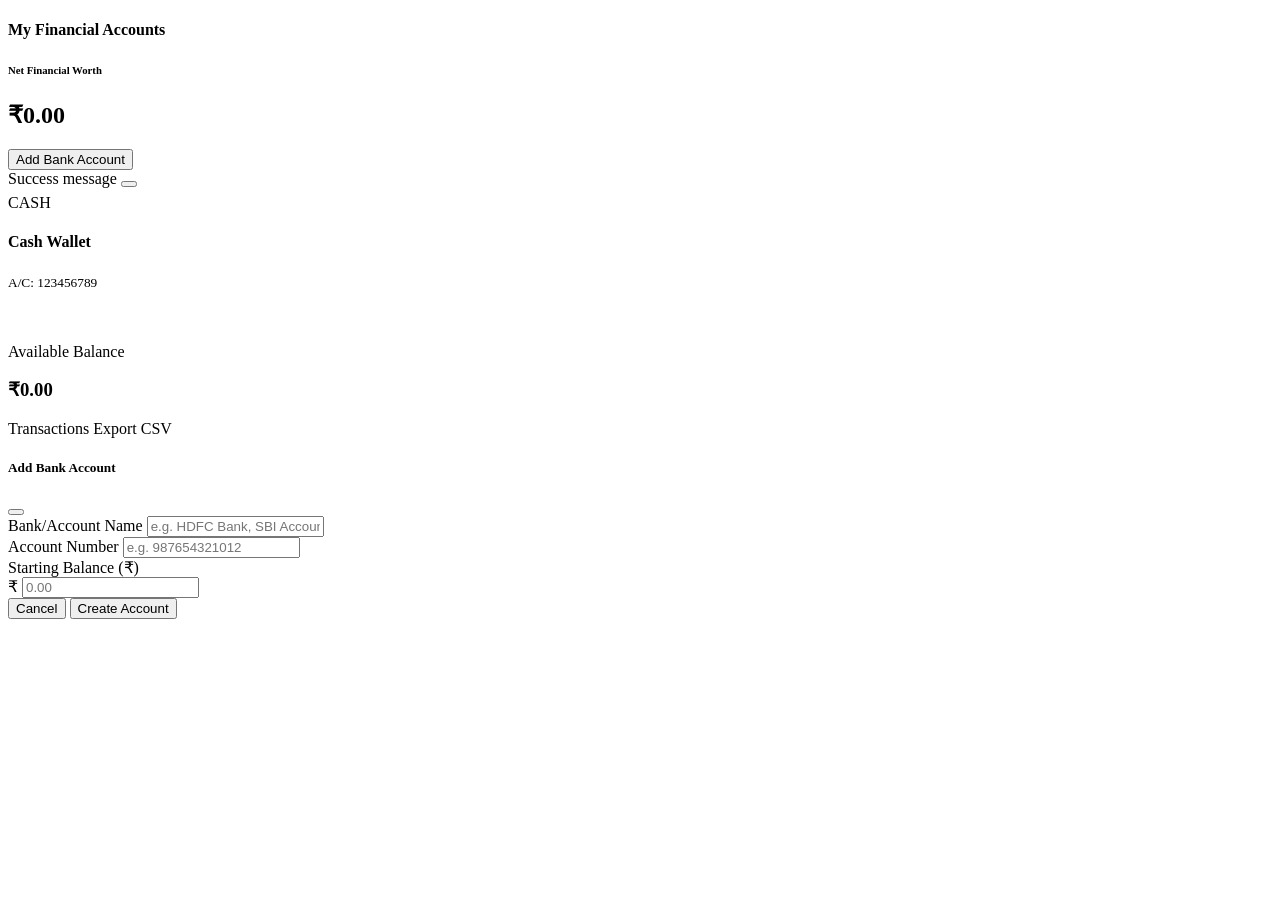
<file: src/main/resources/templates/accounts/index.html>
<!DOCTYPE html>
<html lang="en" xmlns:th="http://www.thymeleaf.org"
      xmlns:layout="http://www.ultraq.net.nz/thymeleaf/layout"
      layout:decorate="~{layouts/base}">
<head>
    <title>Manage Accounts - FinTrack</title>
</head>
<body>

    <h4 layout:fragment="page-header" class="mb-0 fw-bold text-dark">My Financial Accounts</h4>

    <div layout:fragment="content" class="fade-in">
        
        <!-- Top Metrics & Action Row -->
        <div class="row align-items-center mb-4">
            <div class="col-md-6 mb-3 mb-md-0">
                <div class="card border-0 shadow-sm bg-primary text-white p-3 rounded-4">
                    <div class="card-body py-2">
                        <h6 class="text-white text-opacity-75 text-uppercase fs-8 tracking-wider mb-2">Net Financial Worth</h6>
                        <h2 class="fw-bolder mb-0 fs-1" th:text="'₹' + ${#numbers.formatDecimal(totalBalance, 1, 'COMMA', 2, 'POINT')}">₹0.00</h2>
                    </div>
                </div>
            </div>
            <div class="col-md-6 text-md-end">
                <button type="button" class="btn btn-primary btn-lg rounded-pill px-4 shadow-sm" data-bs-toggle="modal" data-bs-target="#addAccountModal">
                    <i class="fa-solid fa-plus me-2"></i> Add Bank Account
                </button>
            </div>
        </div>

        <!-- Alert messages -->
        <div th:if="${success}" class="alert alert-success alert-dismissible fade show rounded-3 shadow-sm mb-4" role="alert">
            <i class="fa-solid fa-circle-check me-2"></i> <span th:text="${success}">Success message</span>
            <button type="button" class="btn-close" data-bs-dismiss="alert" aria-label="Close"></button>
        </div>

        <!-- Accounts Grid -->
        <div class="row">
            <div th:each="account : ${accounts}" class="col-xl-4 col-md-6 mb-4">
                <div class="card h-100 border-0 shadow-sm rounded-4 overflow-hidden position-relative hover-scale">
                    <!-- Top subtle indicator band -->
                    <div class="position-absolute top-0 start-0 w-100" style="height: 6px;"
                         th:styleappend="${account.accountType.name() == 'CASH' ? 'background: linear-gradient(90deg, #f59e0b, #d97706);' : 'background: linear-gradient(90deg, #4f46e5, #06b6d4);'}"></div>
                    
                    <div class="card-body p-4 pt-5">
                        <div class="d-flex justify-content-between align-items-start mb-3">
                            <div>
                                <span class="badge rounded-pill px-3 py-1.5 fs-8 mb-2 fw-semibold"
                                      th:classappend="${account.accountType.name() == 'CASH' ? 'bg-warning bg-opacity-10 text-warning' : 'bg-indigo bg-opacity-10 text-indigo'}"
                                      th:text="${account.accountType}">CASH</span>
                                <h4 class="fw-bold text-dark mb-1" th:text="${account.name}">Cash Wallet</h4>
                                <small th:if="${account.accountNumber != null && !account.accountNumber.isEmpty()}" 
                                       class="text-muted font-monospace fs-7" 
                                       th:text="'A/C: ' + ${account.accountNumber}">A/C: 123456789</small>
                            </div>
                            <div class="rounded-circle p-3 d-flex align-items-center justify-content-center"
                                 th:classappend="${account.accountType.name() == 'CASH' ? 'bg-warning bg-opacity-10 text-warning' : 'bg-primary bg-opacity-10 text-primary'}"
                                 style="width: 52px; height: 52px;">
                                <i th:classappend="${account.accountType.name() == 'CASH' ? 'fa-solid fa-wallet fs-5' : 'fa-solid fa-building-columns fs-5'}"></i>
                            </div>
                        </div>
                        
                        <div class="mt-4 pt-2 border-top border-light">
                            <span class="text-muted fs-8 text-uppercase fw-semibold d-block mb-1">Available Balance</span>
                            <h3 class="fw-extrabold text-dark mb-0 fs-2" 
                                th:classappend="${account.balance.doubleValue() < 0 ? 'text-danger' : ''}"
                                th:text="'₹' + ${#numbers.formatDecimal(account.balance, 1, 'COMMA', 2, 'POINT')}">₹0.00</h3>
                        </div>
                    </div>
                    
                    <div class="card-footer bg-light border-0 py-3 px-4 d-flex justify-content-between align-items-center">
                        <a th:href="@{/transactions(accountId=${account.id})}" class="btn btn-link p-0 text-decoration-none text-primary fs-7 fw-bold">
                            <i class="fa-solid fa-receipt me-1"></i> Transactions
                        </a>
                        <a th:href="@{/transactions/export(accountId=${account.id})}" class="btn btn-link p-0 text-decoration-none text-secondary fs-7 fw-semibold">
                            <i class="fa-solid fa-download me-1"></i> Export CSV
                        </a>
                    </div>
                </div>
            </div>
        </div>
    </div>

    <!-- Modals Fragment -->
    <div layout:fragment="modals">
        <!-- Add Account Modal -->
        <div class="modal fade" id="addAccountModal" tabindex="-1" aria-labelledby="addAccountModalLabel" aria-hidden="true">
            <div class="modal-dialog modal-dialog-centered">
                <div class="modal-content border-0 rounded-4 shadow-lg">
                    <div class="modal-header border-0 bg-primary text-white p-4 rounded-top-4">
                        <h5 class="modal-title fw-bold" id="addAccountModalLabel"><i class="fa-solid fa-building-columns me-2"></i> Add Bank Account</h5>
                        <button type="button" class="btn-close btn-close-white" data-bs-dismiss="modal" aria-label="Close"></button>
                    </div>
                    <form th:action="@{/accounts}" th:object="${newAccount}" method="post">
                        <div class="modal-body p-4">
                            <div class="mb-3">
                                <label for="name" class="form-label fw-semibold text-dark fs-7">Bank/Account Name</label>
                                <input type="text" class="form-control" id="name" th:field="*{name}" placeholder="e.g. HDFC Bank, SBI Account" required>
                            </div>
                            <div class="mb-3">
                                <label for="accountNumber" class="form-label fw-semibold text-dark fs-7">Account Number</label>
                                <input type="text" class="form-control" id="accountNumber" th:field="*{accountNumber}" placeholder="e.g. 987654321012">
                            </div>
                            <div class="mb-3">
                                <label for="balance" class="form-label fw-semibold text-dark fs-7">Starting Balance (₹)</label>
                                <div class="input-group">
                                    <span class="input-group-text">₹</span>
                                    <input type="number" step="0.01" class="form-control" id="balance" th:field="*{balance}" placeholder="0.00" required>
                                </div>
                            </div>
                        </div>
                        <div class="modal-footer border-0 p-4 pt-0">
                            <button type="button" class="btn btn-light rounded-pill px-4" data-bs-toggle="modal">Cancel</button>
                            <button type="submit" class="btn btn-primary rounded-pill px-4 shadow-sm"><i class="fa-solid fa-floppy-disk me-2"></i> Create Account</button>
                        </div>
                    </form>
                </div>
            </div>
        </div>
    </div>

</body>
</html>
</file>
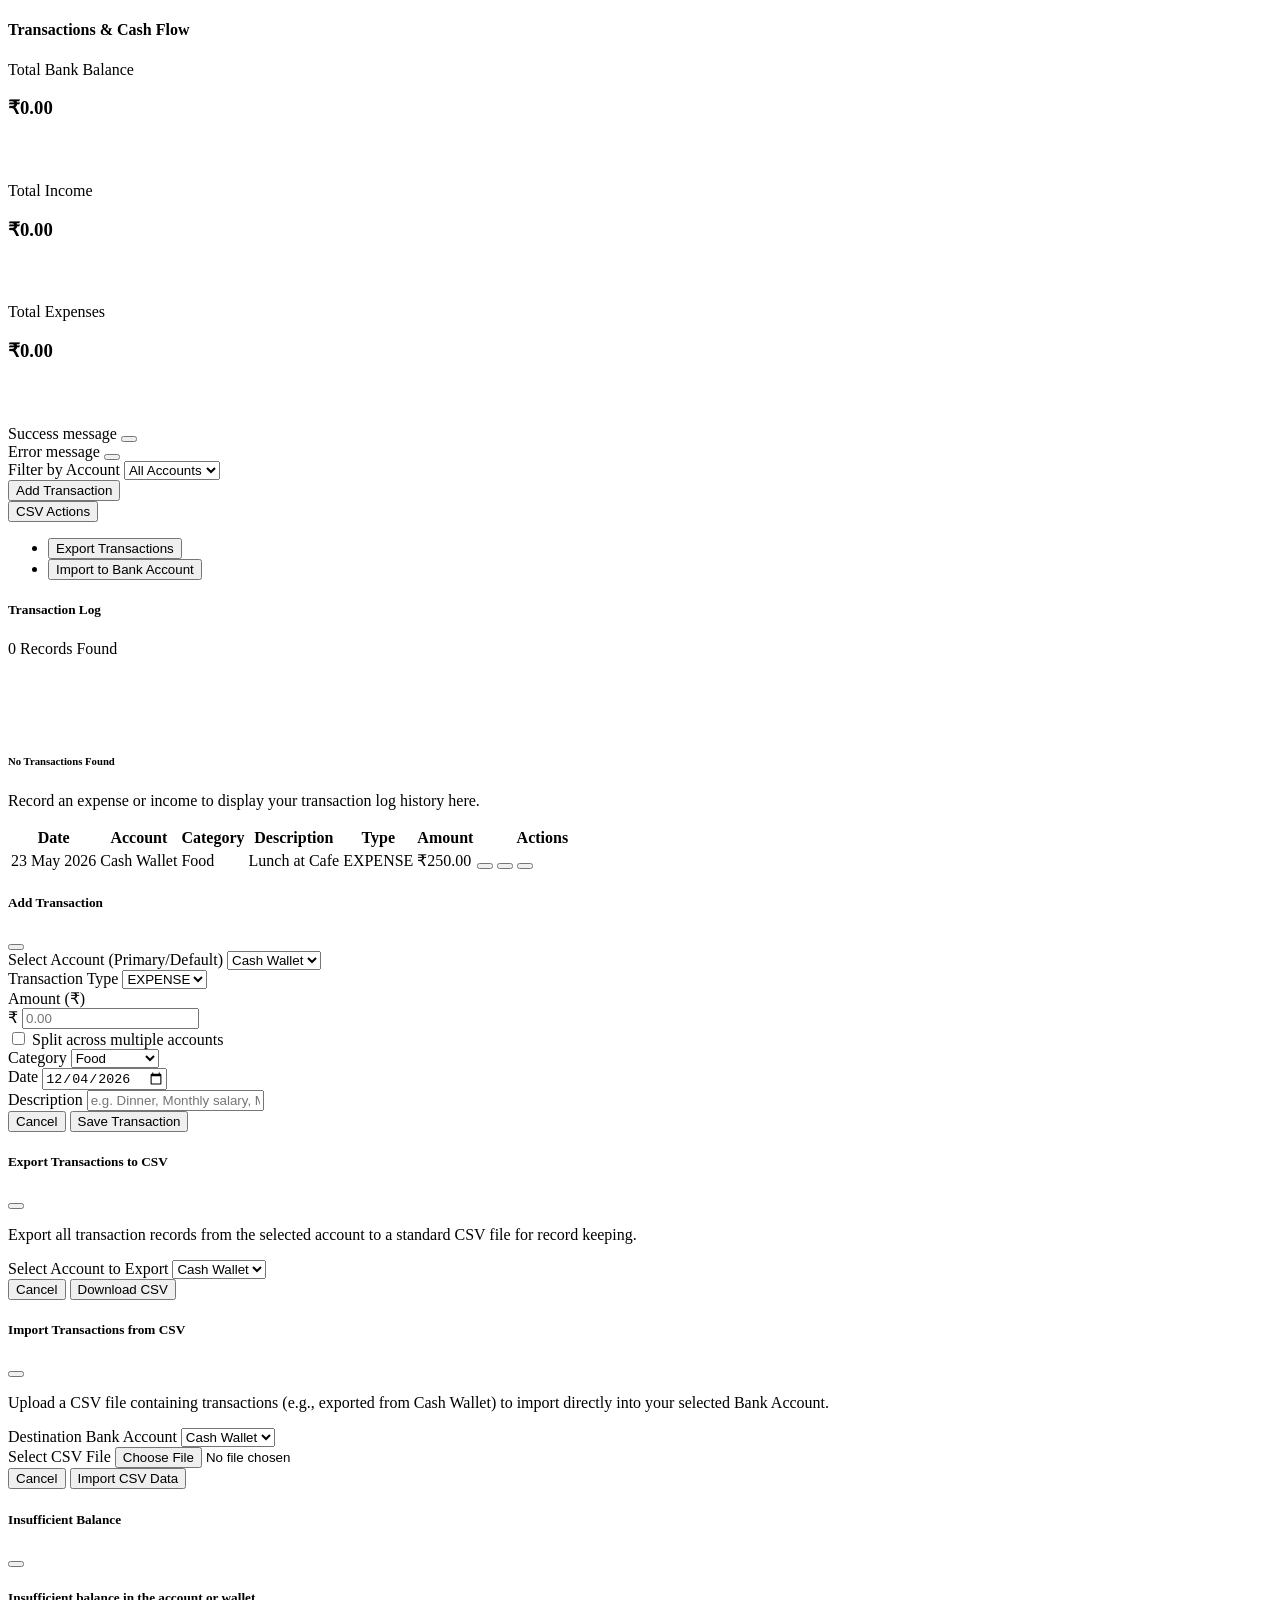
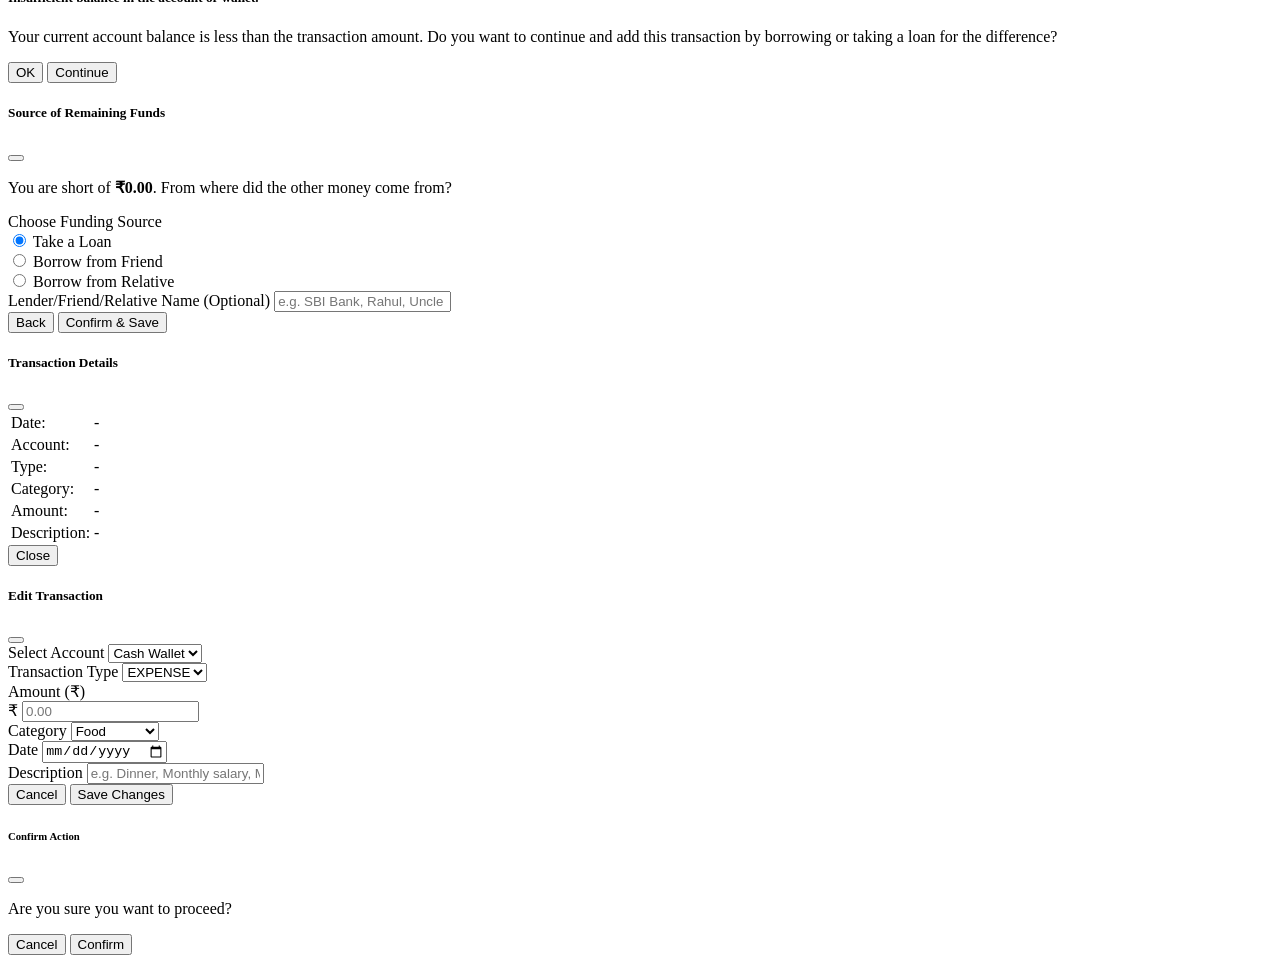
<file: src/main/resources/templates/expenses/index.html>
<!DOCTYPE html>
<html lang="en" xmlns:th="http://www.thymeleaf.org"
      xmlns:layout="http://www.ultraq.net.nz/thymeleaf/layout"
      layout:decorate="~{layouts/base}">
<head>
    <title>Transaction History - FinTrack</title>
</head>
<body>

    <h4 layout:fragment="page-header" class="mb-0 fw-bold text-dark">Transactions & Cash Flow</h4>

    <div layout:fragment="content" class="fade-in">
        
        <!-- Summary Cards Row -->
        <div class="row mb-4">
            <div class="col-md-4 mb-3 mb-md-0">
                <div class="card border-0 shadow-sm p-3 rounded-4 bg-white">
                    <div class="card-body py-1 d-flex justify-content-between align-items-center">
                        <div>
                            <span class="text-muted fs-8 text-uppercase fw-semibold mb-1 d-block">Total Bank Balance</span>
                            <h3 class="fw-bold mb-0 text-dark fs-3" th:text="'₹' + ${#numbers.formatDecimal(totalBalance, 1, 'COMMA', 2, 'POINT')}">₹0.00</h3>
                        </div>
                        <div class="bg-primary bg-opacity-10 text-primary rounded-circle p-2 d-flex align-items-center justify-content-center" style="width: 44px; height: 44px;">
                            <i class="fa-solid fa-wallet"></i>
                        </div>
                    </div>
                </div>
            </div>
            <div class="col-md-4 mb-3 mb-md-0">
                <div class="card border-0 shadow-sm p-3 rounded-4 bg-white">
                    <div class="card-body py-1 d-flex justify-content-between align-items-center">
                        <div>
                            <span class="text-muted fs-8 text-uppercase fw-semibold mb-1 d-block">Total Income</span>
                            <h3 class="fw-bold mb-0 text-success fs-3" th:text="'₹' + ${#numbers.formatDecimal(totalIncome, 1, 'COMMA', 2, 'POINT')}">₹0.00</h3>
                        </div>
                        <div class="bg-success bg-opacity-10 text-success rounded-circle p-2 d-flex align-items-center justify-content-center" style="width: 44px; height: 44px;">
                            <i class="fa-solid fa-arrow-trend-up"></i>
                        </div>
                    </div>
                </div>
            </div>
            <div class="col-md-4">
                <div class="card border-0 shadow-sm p-3 rounded-4 bg-white">
                    <div class="card-body py-1 d-flex justify-content-between align-items-center">
                        <div>
                            <span class="text-muted fs-8 text-uppercase fw-semibold mb-1 d-block">Total Expenses</span>
                            <h3 class="fw-bold mb-0 text-danger fs-3" th:text="'₹' + ${#numbers.formatDecimal(totalExpenses, 1, 'COMMA', 2, 'POINT')}">₹0.00</h3>
                        </div>
                        <div class="bg-danger bg-opacity-10 text-danger rounded-circle p-2 d-flex align-items-center justify-content-center" style="width: 44px; height: 44px;">
                            <i class="fa-solid fa-arrow-trend-down"></i>
                        </div>
                    </div>
                </div>
            </div>
        </div>

        <!-- Success/Error Messages -->
        <div th:if="${success}" class="alert alert-success alert-dismissible fade show rounded-3 shadow-sm mb-4" role="alert">
            <i class="fa-solid fa-circle-check me-2"></i> <span th:text="${success}">Success message</span>
            <button type="button" class="btn-close" data-bs-dismiss="alert" aria-label="Close"></button>
        </div>
        <div th:if="${error}" class="alert alert-danger alert-dismissible fade show rounded-3 shadow-sm mb-4" role="alert">
            <i class="fa-solid fa-circle-exclamation me-2"></i> <span th:text="${error}">Error message</span>
            <button type="button" class="btn-close" data-bs-dismiss="alert" aria-label="Close"></button>
        </div>
        <!-- Filters & Tools Card -->
        <div class="card border-0 shadow-sm rounded-4 mb-4" style="overflow: visible !important; position: relative; z-index: 5;">
            <div class="card-body p-4">
                <div class="row align-items-center g-3">
                    <!-- Account Filter Form -->
                    <div class="col-lg-4 col-md-6">
                        <form th:action="@{/transactions}" method="get" id="filterForm">
                            <label class="form-label fw-semibold text-dark fs-7 mb-1"><i class="fa-solid fa-filter text-muted me-1"></i> Filter by Account</label>
                            <select class="form-select rounded-3 border-light-subtle" name="accountId" id="accountIdFilter" onchange="this.form.submit()">
                                <option value="">All Accounts</option>
                                <option th:each="acc : ${accounts}" 
                                        th:value="${acc.id}" 
                                        th:text="${acc.name + ' (₹' + #numbers.formatDecimal(acc.balance, 1, 'COMMA', 2, 'POINT') + ')'}"
                                        th:selected="${acc.id == selectedAccountId}">Cash Wallet</option>
                            </select>
                        </form>
                    </div>
                    
                    <!-- Quick actions spacing -->
                    <div class="col-lg-8 col-md-6 text-md-end d-flex flex-wrap gap-2 justify-content-md-end pt-3 pt-md-0">
                        <button type="button" class="btn btn-primary rounded-pill px-4" data-bs-toggle="modal" data-bs-target="#addTransactionModal">
                            <i class="fa-solid fa-plus me-1"></i> Add Transaction
                        </button>
                        
                        <!-- CSV Actions dropdown button -->
                        <div class="dropdown">
                            <button class="btn btn-outline-secondary dropdown-toggle rounded-pill px-4" type="button" id="csvDropdown" data-bs-toggle="dropdown" aria-expanded="false">
                                <i class="fa-solid fa-file-csv me-1"></i> CSV Actions
                            </button>
                            <ul class="dropdown-menu dropdown-menu-end rounded-3 shadow border-0 mt-2 p-2" aria-labelledby="csvDropdown">
                                <li>
                                    <button class="dropdown-item py-2 rounded-2 fw-medium" data-bs-toggle="modal" data-bs-target="#exportModal">
                                        <i class="fa-solid fa-download me-2 text-secondary"></i> Export Transactions
                                    </button>
                                </li>
                                <li>
                                    <button class="dropdown-item py-2 rounded-2 fw-medium" data-bs-toggle="modal" data-bs-target="#importModal">
                                        <i class="fa-solid fa-upload me-2 text-secondary"></i> Import to Bank Account
                                    </button>
                                </li>
                            </ul>
                        </div>
                    </div>
                </div>
            </div>
        </div>

        <!-- Transactions List -->
        <div class="card border-0 shadow-sm rounded-4">
            <div class="card-body p-0">
                <div class="p-4 border-bottom border-light d-flex justify-content-between align-items-center">
                    <h5 class="fw-bold mb-0 text-dark">Transaction Log</h5>
                    <span class="badge bg-light text-muted border py-1.5 px-3 rounded-pill fs-8 fw-semibold" 
                          th:text="${#lists.size(transactions)} + ' Records Found'">0 Records Found</span>
                </div>
                
                <div th:if="${#lists.isEmpty(transactions)}" class="text-center text-muted py-5">
                    <div class="bg-light rounded-circle d-inline-flex align-items-center justify-content-center mb-3 shadow-sm border border-white" style="width: 72px; height: 72px;">
                        <i class="fa-solid fa-receipt fs-3 text-secondary"></i>
                    </div>
                    <h6 class="fw-bold text-dark mb-1">No Transactions Found</h6>
                    <p class="fs-7 text-muted mb-0">Record an expense or income to display your transaction log history here.</p>
                </div>
                
                <div th:unless="${#lists.isEmpty(transactions)}" class="table-responsive">
                    <table class="table table-hover align-middle mb-0">
                        <thead class="bg-light-subtle border-bottom border-light text-uppercase fs-8 fw-semibold tracking-wider text-muted">
                            <tr>
                                <th class="py-3 ps-4">Date</th>
                                <th class="py-3">Account</th>
                                <th class="py-3">Category</th>
                                <th class="py-3">Description</th>
                                <th class="py-3 text-center">Type</th>
                                <th class="py-3 text-end">Amount</th>
                                <th class="py-3 text-center pe-4" style="width: 130px;">Actions</th>
                            </tr>
                        </thead>
                        <tbody>
                            <tr th:each="tx : ${transactions}">
                                <td class="py-3 ps-4 fw-medium text-dark" th:text="${#temporals.format(tx.transactionDate, 'dd MMM yyyy')}">23 May 2026</td>
                                <td class="py-3">
                                    <span class="badge bg-light text-dark border px-2.5 py-1.5 rounded-pill fs-8 fw-medium" th:text="${tx.account.name}">Cash Wallet</span>
                                </td>
                                <td class="py-3 fw-semibold text-dark" th:text="${tx.category}">Food</td>
                                <td class="py-3 text-muted fs-7" th:text="${tx.description}">Lunch at Cafe</td>
                                <td class="py-3 text-center">
                                    <span class="badge px-3 py-1.5 rounded-pill fs-8 fw-bold"
                                          th:classappend="${tx.type.name() == 'INCOME' ? 'bg-success bg-opacity-10 text-success' : 'bg-danger bg-opacity-10 text-danger'}"
                                          th:text="${tx.type}">EXPENSE</span>
                                </td>
                                <td class="py-3 text-end fw-bold fs-6" 
                                    th:classappend="${tx.type.name() == 'INCOME' ? 'text-success' : 'text-danger'}"
                                    th:text="${(tx.type.name() == 'INCOME' ? '+' : '-') + ' ₹' + #numbers.formatDecimal(tx.amount, 1, 'COMMA', 2, 'POINT')}">₹250.00</td>
                                <td class="py-3 text-center pe-4">
                                    <div class="d-flex justify-content-center gap-1">
                                        <button type="button" class="btn btn-sm btn-light p-1 border-0 bg-transparent text-primary btn-view-tx" 
                                                th:attr="data-id=${tx.id},data-amount=${tx.amount},data-type=${tx.type.name()},data-category=${tx.category},data-description=${tx.description},data-date=${tx.transactionDate},data-account-id=${tx.account.id},data-account-name=${tx.account.name}"
                                                title="View Details">
                                            <i class="fa-solid fa-eye fs-7"></i>
                                        </button>
                                        <button type="button" class="btn btn-sm btn-light p-1 border-0 bg-transparent text-secondary btn-edit-tx" 
                                                th:attr="data-id=${tx.id},data-amount=${tx.amount},data-type=${tx.type.name()},data-category=${tx.category},data-description=${tx.description},data-date=${tx.transactionDate},data-account-id=${tx.account.id}"
                                                title="Edit">
                                            <i class="fa-solid fa-pen-to-square fs-7"></i>
                                        </button>
                                        <button type="button" class="btn btn-sm btn-light p-1 border-0 bg-transparent text-danger btn-delete-tx" 
                                                th:attr="data-id=${tx.id},data-amount=${tx.amount},data-description=${tx.description != null && !tx.description.isEmpty() ? tx.description : tx.category}"
                                                title="Delete">
                                            <i class="fa-solid fa-trash fs-7"></i>
                                        </button>
                                    </div>
                                </td>
                            </tr>
                        </tbody>
                    </table>
                </div>
            </div>
        </div>
    </div>

    <!-- Modals Fragment -->
    <div layout:fragment="modals">
        <!-- Add Transaction Modal -->
        <div class="modal fade" id="addTransactionModal" tabindex="-1" aria-labelledby="addTransactionModalLabel" aria-hidden="true">
            <div class="modal-dialog modal-dialog-centered">
                <div class="modal-content border-0 rounded-4 shadow-lg">
                    <div class="modal-header border-0 bg-primary text-white p-4 rounded-top-4">
                        <h5 class="modal-title fw-bold" id="addTransactionModalLabel"><i class="fa-solid fa-plus me-1"></i> Add Transaction</h5>
                        <button type="button" class="btn-close btn-close-white" data-bs-dismiss="modal" aria-label="Close"></button>
                    </div>
                    <form th:action="@{/transactions/add}" th:object="${newTransaction}" method="post" id="addTransactionForm">
                        <!-- Hidden inputs for funding -->
                        <input type="hidden" name="deficitAmount" id="hiddenDeficitAmount">
                        <input type="hidden" name="fundingSource" id="hiddenFundingSource">
                        <input type="hidden" name="fundingSourceDetails" id="hiddenFundingSourceDetails">

                        <div class="modal-body p-4">
                            <!-- Account Selection -->
                            <div class="mb-3" id="primaryAccountGroup">
                                <label for="accountSelect" class="form-label fw-semibold text-dark fs-7">Select Account (Primary/Default)</label>
                                <select class="form-select" id="accountSelect" name="accountId" required>
                                    <option th:each="acc : ${accounts}" 
                                            th:value="${acc.id}" 
                                            th:attr="data-balance=${acc.balance}"
                                            th:text="${acc.name + ' (₹' + #numbers.formatDecimal(acc.balance, 1, 'COMMA', 2, 'POINT') + ')'}">Cash Wallet</option>
                                </select>
                            </div>
                            
                            <!-- Type & Amount -->
                            <div class="row g-3 mb-3">
                                <div class="col-6">
                                    <label for="typeSelect" class="form-label fw-semibold text-dark fs-7">Transaction Type</label>
                                    <select class="form-select" id="typeSelect" th:field="*{type}" required>
                                        <option value="EXPENSE">EXPENSE</option>
                                        <option value="INCOME">INCOME</option>
                                    </select>
                                </div>
                                <div class="col-6">
                                    <label for="amount" class="form-label fw-semibold text-dark fs-7">Amount (₹)</label>
                                    <div class="input-group">
                                        <span class="input-group-text">₹</span>
                                        <input type="number" step="0.01" class="form-control" id="amount" th:field="*{amount}" placeholder="0.00" required min="0.01">
                                    </div>
                                </div>
                            </div>

                            <!-- Split Transaction Section -->
                            <div class="mb-3" id="splitToggleGroup">
                                <div class="form-check form-switch">
                                    <input class="form-check-input" type="checkbox" role="switch" id="splitCheckbox">
                                    <label class="form-check-label fw-semibold text-dark fs-7" for="splitCheckbox">Split across multiple accounts</label>
                                </div>
                            </div>
                            <div id="splitSection" class="mb-3 border rounded-3 p-3 bg-light bg-opacity-50" style="display: none;">
                                <h6 class="fw-bold fs-8 text-uppercase text-muted mb-3">Deduct from Accounts</h6>
                                <!-- Loop through accounts -->
                                <div th:each="acc : ${accounts}" class="row g-2 align-items-center mb-2 split-row">
                                    <div class="col-7">
                                        <span class="fw-semibold text-dark fs-7" th:text="${acc.name}">Account Name</span>
                                        <span class="d-block text-muted fs-8" th:text="'Balance: ₹' + ${#numbers.formatDecimal(acc.balance, 1, 'COMMA', 2, 'POINT')}">Balance: ₹0.00</span>
                                    </div>
                                    <div class="col-5">
                                        <div class="input-group input-group-sm">
                                            <span class="input-group-text">₹</span>
                                            <input type="hidden" name="splitAccountIds" th:value="${acc.id}" class="split-id-input" disabled>
                                            <input type="number" step="0.01" min="0" name="splitAmounts" class="form-control split-amount-input" placeholder="0.00" value="0.00" disabled>
                                            <input type="hidden" class="split-balance" th:value="${acc.balance}">
                                        </div>
                                    </div>
                                </div>
                                <div class="text-end mt-2 fs-8 fw-semibold text-muted">
                                    Sum: <span id="splitSum">₹0.00</span> / <span id="splitTotal">₹0.00</span>
                                </div>
                            </div>
                            
                            <!-- Category & Date -->
                            <div class="row g-3 mb-3">
                                <div class="col-6">
                                    <label for="category" class="form-label fw-semibold text-dark fs-7">Category</label>
                                    <select class="form-select" id="category" th:field="*{category}" required>
                                        <option value="Food">Food</option>
                                        <option value="Travel">Travel</option>
                                        <option value="Salary">Salary</option>
                                        <option value="Rent">Rent</option>
                                        <option value="Shopping">Shopping</option>
                                        <option value="Utilities">Utilities</option>
                                        <option value="Medical">Medical</option>
                                        <option value="Investment">Investment</option>
                                        <option value="Others">Others</option>
                                    </select>
                                </div>
                                <div class="col-6">
                                    <label for="transactionDate" class="form-label fw-semibold text-dark fs-7">Date</label>
                                    <input type="date" class="form-control" id="transactionDate" th:field="*{transactionDate}" required>
                                </div>
                            </div>
                            
                            <!-- Description -->
                            <div class="mb-3">
                                <label for="description" class="form-label fw-semibold text-dark fs-7">Description</label>
                                <input type="text" class="form-control" id="description" th:field="*{description}" placeholder="e.g. Dinner, Monthly salary, Metro recharge">
                            </div>
                        </div>
                        <div class="modal-footer border-0 p-4 pt-0">
                            <button type="button" class="btn btn-light rounded-pill px-4" data-bs-dismiss="modal">Cancel</button>
                            <button type="submit" class="btn btn-primary rounded-pill px-4 shadow-sm"><i class="fa-solid fa-floppy-disk me-2"></i> Save Transaction</button>
                        </div>
                    </form>
                </div>
            </div>
        </div>

        <!-- CSV Export Modal -->
        <div class="modal fade" id="exportModal" tabindex="-1" aria-labelledby="exportModalLabel" aria-hidden="true">
            <div class="modal-dialog modal-dialog-centered">
                <div class="modal-content border-0 rounded-4 shadow-lg">
                    <div class="modal-header border-0 bg-secondary text-white p-4 rounded-top-4">
                        <h5 class="modal-title fw-bold" id="exportModalLabel"><i class="fa-solid fa-download me-2"></i> Export Transactions to CSV</h5>
                        <button type="button" class="btn-close btn-close-white" data-bs-dismiss="modal" aria-label="Close"></button>
                    </div>
                    <form th:action="@{/transactions/export}" method="get" target="_blank">
                        <div class="modal-body p-4">
                            <p class="text-muted fs-7 mb-4">Export all transaction records from the selected account to a standard CSV file for record keeping.</p>
                            <div class="mb-3">
                                <label for="exportAccountSelect" class="form-label fw-semibold text-dark fs-7">Select Account to Export</label>
                                <select class="form-select" id="exportAccountSelect" name="accountId" required>
                                    <option th:each="acc : ${accounts}" 
                                            th:value="${acc.id}" 
                                            th:text="${acc.name + ' (₹' + #numbers.formatDecimal(acc.balance, 1, 'COMMA', 2, 'POINT') + ')'}">Cash Wallet</option>
                                </select>
                            </div>
                        </div>
                        <div class="modal-footer border-0 p-4 pt-0">
                            <button type="button" class="btn btn-light rounded-pill px-4" data-bs-dismiss="modal">Cancel</button>
                            <button type="submit" class="btn btn-secondary rounded-pill px-4 shadow-sm" onclick="bootstrap.Modal.getInstance(document.getElementById('exportModal')).hide();"><i class="fa-solid fa-download me-2"></i> Download CSV</button>
                        </div>
                    </form>
                </div>
            </div>
        </div>

        <!-- CSV Import Modal -->
        <div class="modal fade" id="importModal" tabindex="-1" aria-labelledby="importModalLabel" aria-hidden="true">
            <div class="modal-dialog modal-dialog-centered">
                <div class="modal-content border-0 rounded-4 shadow-lg">
                    <div class="modal-header border-0 bg-primary text-white p-4 rounded-top-4">
                        <h5 class="modal-title fw-bold" id="importModalLabel"><i class="fa-solid fa-upload me-2"></i> Import Transactions from CSV</h5>
                        <button type="button" class="btn-close btn-close-white" data-bs-dismiss="modal" aria-label="Close"></button>
                    </div>
                    <form th:action="@{/transactions/import}" method="post" enctype="multipart/file-stream" th:enctype="'multipart/form-data'">
                        <div class="modal-body p-4">
                            <p class="text-muted fs-7 mb-4">Upload a CSV file containing transactions (e.g., exported from Cash Wallet) to import directly into your selected Bank Account.</p>
                            
                            <!-- Destination Account selection -->
                            <div class="mb-3">
                                <label for="importTargetAccount" class="form-label fw-semibold text-dark fs-7">Destination Bank Account</label>
                                <select class="form-select" id="importTargetAccount" name="targetAccountId" required>
                                    <!-- List bank accounts, user can choose -->
                                    <option th:each="acc : ${accounts}" 
                                            th:value="${acc.id}" 
                                            th:text="${acc.name + ' (₹' + #numbers.formatDecimal(acc.balance, 1, 'COMMA', 2, 'POINT') + ')'}">Cash Wallet</option>
                                </select>
                            </div>
                            
                            <!-- CSV file selection -->
                            <div class="mb-3">
                                <label for="csvFile" class="form-label fw-semibold text-dark fs-7">Select CSV File</label>
                                <input type="file" class="form-control" id="csvFile" name="file" accept=".csv" required>
                            </div>
                        </div>
                        <div class="modal-footer border-0 p-4 pt-0">
                            <button type="button" class="btn btn-light rounded-pill px-4" data-bs-dismiss="modal">Cancel</button>
                            <button type="submit" class="btn btn-primary rounded-pill px-4 shadow-sm"><i class="fa-solid fa-upload me-2"></i> Import CSV Data</button>
                        </div>
                    </form>
                </div>
            </div>
        </div>
        <!-- Insufficient Balance Modal -->
        <div class="modal fade" id="insufficientBalanceModal" tabindex="-1" aria-labelledby="insufficientBalanceModalLabel" aria-hidden="true" data-bs-backdrop="static" data-bs-keyboard="false">
            <div class="modal-dialog modal-dialog-centered">
                <div class="modal-content border-0 rounded-4 shadow-lg">
                    <div class="modal-header border-0 bg-warning text-dark p-4 rounded-top-4">
                        <h5 class="modal-title fw-bold" id="insufficientBalanceModalLabel"><i class="fa-solid fa-triangle-exclamation me-1"></i> Insufficient Balance</h5>
                        <button type="button" class="btn-close" data-bs-dismiss="modal" aria-label="Close"></button>
                    </div>
                    <div class="modal-body p-4 text-center">
                        <div class="mb-3 text-warning">
                            <i class="fa-solid fa-circle-exclamation fa-3x"></i>
                        </div>
                        <h5 class="fw-bold mb-2">Insufficient balance in the account or wallet.</h5>
                        <p class="text-muted fs-7">Your current account balance is less than the transaction amount. Do you want to continue and add this transaction by borrowing or taking a loan for the difference?</p>
                    </div>
                    <div class="modal-footer border-0 p-4 pt-0 justify-content-center gap-2">
                        <button type="button" class="btn btn-light rounded-pill px-4" data-bs-dismiss="modal">OK</button>
                        <button type="button" class="btn btn-warning rounded-pill px-4 text-dark fw-semibold" id="btnContinueFunding">Continue</button>
                    </div>
                </div>
            </div>
        </div>

        <!-- Funding Source Modal -->
        <div class="modal fade" id="fundingSourceModal" tabindex="-1" aria-labelledby="fundingSourceModalLabel" aria-hidden="true" data-bs-backdrop="static" data-bs-keyboard="false">
            <div class="modal-dialog modal-dialog-centered">
                <div class="modal-content border-0 rounded-4 shadow-lg">
                    <div class="modal-header border-0 bg-primary text-white p-4 rounded-top-4">
                        <h5 class="modal-title fw-bold" id="fundingSourceModalLabel"><i class="fa-solid fa-question me-1"></i> Source of Remaining Funds</h5>
                        <button type="button" class="btn-close btn-close-white" data-bs-dismiss="modal" aria-label="Close"></button>
                    </div>
                    <div class="modal-body p-4">
                        <p class="text-muted fs-7 mb-4">You are short of <strong class="text-dark" id="txtDeficitAmount">₹0.00</strong>. From where did the other money come from?</p>
                        
                        <div class="mb-3">
                            <label class="form-label fw-semibold text-dark fs-7">Choose Funding Source</label>
                            <div class="form-check mb-2">
                                <input class="form-check-input" type="radio" name="tempFundingSource" id="sourceLoan" value="Loan" checked>
                                <label class="form-check-input-label fw-medium text-dark" for="sourceLoan">
                                    Take a Loan
                                </label>
                            </div>
                            <div class="form-check mb-2">
                                <input class="form-check-input" type="radio" name="tempFundingSource" id="sourceFriend" value="Borrow from Friend">
                                <label class="form-check-input-label fw-medium text-dark" for="sourceFriend">
                                    Borrow from Friend
                                </label>
                            </div>
                            <div class="form-check mb-2">
                                <input class="form-check-input" type="radio" name="tempFundingSource" id="sourceRelative" value="Borrow from Relative">
                                <label class="form-check-input-label fw-medium text-dark" for="sourceRelative">
                                    Borrow from Relative
                                </label>
                            </div>
                        </div>

                        <div class="mb-3">
                            <label for="fundingDetails" class="form-label fw-semibold text-dark fs-7">Lender/Friend/Relative Name (Optional)</label>
                            <input type="text" class="form-control" id="fundingDetails" placeholder="e.g. SBI Bank, Rahul, Uncle Sam">
                        </div>
                    </div>
                    <div class="modal-footer border-0 p-4 pt-0">
                        <button type="button" class="btn btn-light rounded-pill px-4" id="btnBackToWarning">Back</button>
                        <button type="button" class="btn btn-primary rounded-pill px-4 shadow-sm" id="btnConfirmFunding">Confirm & Save</button>
                    </div>
                </div>
            </div>
        </div>

        <!-- View Transaction Details Modal -->
        <div class="modal fade" id="viewTransactionModal" tabindex="-1" aria-labelledby="viewTransactionModalLabel" aria-hidden="true">
            <div class="modal-dialog modal-dialog-centered">
                <div class="modal-content border-0 rounded-4 shadow-lg">
                    <div class="modal-header border-0 bg-light p-4 rounded-top-4">
                        <h5 class="modal-title fw-bold text-dark" id="viewTransactionModalLabel"><i class="fa-solid fa-receipt me-1"></i> Transaction Details</h5>
                        <button type="button" class="btn-close" data-bs-dismiss="modal" aria-label="Close"></button>
                    </div>
                    <div class="modal-body p-4">
                        <div class="table-responsive">
                            <table class="table table-borderless align-middle mb-0">
                                <tbody>
                                    <tr>
                                        <td class="fw-semibold text-muted py-2" style="width: 35%;">Date:</td>
                                        <td class="text-dark py-2" id="viewTxDate">-</td>
                                    </tr>
                                    <tr>
                                        <td class="fw-semibold text-muted py-2">Account:</td>
                                        <td class="text-dark py-2" id="viewTxAccount">-</td>
                                    </tr>
                                    <tr>
                                        <td class="fw-semibold text-muted py-2">Type:</td>
                                        <td class="py-2" id="viewTxType">-</td>
                                    </tr>
                                    <tr>
                                        <td class="fw-semibold text-muted py-2">Category:</td>
                                        <td class="text-dark py-2" id="viewTxCategory">-</td>
                                    </tr>
                                    <tr>
                                        <td class="fw-semibold text-muted py-2">Amount:</td>
                                        <td class="fw-bold py-2 fs-5" id="viewTxAmount">-</td>
                                    </tr>
                                    <tr>
                                        <td class="fw-semibold text-muted py-2">Description:</td>
                                        <td class="text-dark py-2" id="viewTxDescription">-</td>
                                    </tr>
                                </tbody>
                            </table>
                        </div>
                    </div>
                    <div class="modal-footer border-0 p-4 pt-0">
                        <button type="button" class="btn btn-light rounded-pill px-4" data-bs-dismiss="modal">Close</button>
                    </div>
                </div>
            </div>
        </div>

        <!-- Edit Transaction Modal -->
        <div class="modal fade" id="editTransactionModal" tabindex="-1" aria-labelledby="editTransactionModalLabel" aria-hidden="true">
            <div class="modal-dialog modal-dialog-centered">
                <div class="modal-content border-0 rounded-4 shadow-lg">
                    <div class="modal-header border-0 bg-secondary text-white p-4 rounded-top-4">
                        <h5 class="modal-title fw-bold" id="editTransactionModalLabel"><i class="fa-solid fa-pen-to-square me-1"></i> Edit Transaction</h5>
                        <button type="button" class="btn-close btn-close-white" data-bs-dismiss="modal" aria-label="Close"></button>
                    </div>
                    <form th:action="@{/transactions/update}" method="post" id="editTransactionForm">
                        <input type="hidden" name="id" id="editTxId">
                        <div class="modal-body p-4">
                            <!-- Account Selection -->
                            <div class="mb-3">
                                <label for="editAccountSelect" class="form-label fw-semibold text-dark fs-7">Select Account</label>
                                <select class="form-select" id="editAccountSelect" name="accountId" required>
                                    <option th:each="acc : ${accounts}" 
                                            th:value="${acc.id}" 
                                            th:attr="data-balance=${acc.balance}"
                                            th:text="${acc.name + ' (₹' + #numbers.formatDecimal(acc.balance, 1, 'COMMA', 2, 'POINT') + ')'}">Cash Wallet</option>
                                </select>
                            </div>
                            
                            <!-- Type & Amount -->
                            <div class="row g-3 mb-3">
                                <div class="col-6">
                                    <label for="editTypeSelect" class="form-label fw-semibold text-dark fs-7">Transaction Type</label>
                                    <select class="form-select" id="editTypeSelect" name="type" required>
                                        <option value="EXPENSE">EXPENSE</option>
                                        <option value="INCOME">INCOME</option>
                                    </select>
                                </div>
                                <div class="col-6">
                                    <label for="editAmount" class="form-label fw-semibold text-dark fs-7">Amount (₹)</label>
                                    <div class="input-group">
                                        <span class="input-group-text">₹</span>
                                        <input type="number" step="0.01" class="form-control" id="editAmount" name="amount" placeholder="0.00" required min="0.01">
                                    </div>
                                </div>
                            </div>
                            
                            <!-- Category & Date -->
                            <div class="row g-3 mb-3">
                                <div class="col-6">
                                    <label for="editCategory" class="form-label fw-semibold text-dark fs-7">Category</label>
                                    <select class="form-select" id="editCategory" name="category" required>
                                        <option value="Food">Food</option>
                                        <option value="Travel">Travel</option>
                                        <option value="Salary">Salary</option>
                                        <option value="Rent">Rent</option>
                                        <option value="Shopping">Shopping</option>
                                        <option value="Utilities">Utilities</option>
                                        <option value="Medical">Medical</option>
                                        <option value="Investment">Investment</option>
                                        <option value="Others">Others</option>
                                    </select>
                                </div>
                                <div class="col-6">
                                    <label for="editTransactionDate" class="form-label fw-semibold text-dark fs-7">Date</label>
                                    <input type="date" class="form-control" id="editTransactionDate" name="transactionDate" required>
                                </div>
                            </div>
                            
                            <!-- Description -->
                            <div class="mb-3">
                                <label for="editDescription" class="form-label fw-semibold text-dark fs-7">Description</label>
                                <input type="text" class="form-control" id="editDescription" name="description" placeholder="e.g. Dinner, Monthly salary, Metro recharge">
                            </div>
                        </div>
                        <div class="modal-footer border-0 p-4 pt-0">
                            <button type="button" class="btn btn-light rounded-pill px-4" data-bs-dismiss="modal">Cancel</button>
                            <button type="submit" class="btn btn-secondary rounded-pill px-4 shadow-sm"><i class="fa-solid fa-floppy-disk me-2"></i> Save Changes</button>
                        </div>
                    </form>
                </div>
            </div>
        </div>

        <!-- Confirmation Modal -->
        <div class="modal fade" id="confirmationModal" tabindex="-1" aria-labelledby="confirmationModalLabel" aria-hidden="true" data-bs-backdrop="static">
            <div class="modal-dialog modal-dialog-centered modal-sm">
                <div class="modal-content border-0 rounded-4 shadow-lg">
                    <div class="modal-header border-0 bg-light p-3 rounded-top-4">
                        <h6 class="modal-title fw-bold text-dark" id="confirmationModalLabel">Confirm Action</h6>
                        <button type="button" class="btn-close" data-bs-dismiss="modal" aria-label="Close"></button>
                    </div>
                    <div class="modal-body p-3 text-center">
                        <p class="mb-0 text-dark fs-7" id="confirmationMessage">Are you sure you want to proceed?</p>
                    </div>
                    <div class="modal-footer border-0 p-3 pt-0 justify-content-center gap-2">
                        <button type="button" class="btn btn-sm btn-light rounded-pill px-3" data-bs-dismiss="modal">Cancel</button>
                        <button type="button" class="btn btn-sm btn-primary rounded-pill px-3" id="btnConfirmAction">Confirm</button>
                    </div>
                </div>
            </div>
        </div>

        <!-- Hidden delete form -->
        <form id="deleteTransactionForm" method="post" style="display: none;">
            <input type="hidden" th:name="${_csrf.parameterName}" th:value="${_csrf.token}" />
        </form>
    </div>

    <!-- Script Block for transaction features -->
    <th:block layout:fragment="script">
        <script>
            document.addEventListener("DOMContentLoaded", function() {
                // Set default transaction date to today if empty
                const dateInput = document.getElementById("transactionDate");
                if (dateInput && !dateInput.value) {
                    const today = new Date().toISOString().split('T')[0];
                    dateInput.value = today;
                }

                // Check for "add=true" query parameter to automatically open the Add Transaction modal
                const urlParams = new URLSearchParams(window.location.search);
                if (urlParams.get('add') === 'true') {
                    const addModalElement = document.getElementById('addTransactionModal');
                    if (addModalElement) {
                        new bootstrap.Modal(addModalElement).show();
                    }
                }

                // Split Transaction Checkbox Toggle logic
                const splitCheckbox = document.getElementById("splitCheckbox");
                const splitSection = document.getElementById("splitSection");
                const primaryAccountGroup = document.getElementById("primaryAccountGroup");
                const accountSelect = document.getElementById("accountSelect");
                const amountInput = document.getElementById("amount");
                const splitTotalSpan = document.getElementById("splitTotal");
                const splitSumSpan = document.getElementById("splitSum");
                const splitAmountInputs = document.querySelectorAll(".split-amount-input");
                const splitIdInputs = document.querySelectorAll(".split-id-input");

                function updateSplitTotals() {
                    const totalVal = parseFloat(amountInput.value) || 0;
                    splitTotalSpan.textContent = "₹" + totalVal.toFixed(2);
                    
                    let sum = 0;
                    splitAmountInputs.forEach(input => {
                        sum += parseFloat(input.value) || 0;
                    });
                    splitSumSpan.textContent = "₹" + sum.toFixed(2);

                    if (Math.abs(sum - totalVal) < 0.01) {
                        splitSumSpan.className = "text-success fw-bold";
                    } else {
                        splitSumSpan.className = "text-danger fw-bold";
                    }
                }

                if (splitCheckbox) {
                    splitCheckbox.addEventListener("change", function() {
                        if (this.checked) {
                            splitSection.style.display = "block";
                            // Enable fields so they submit
                            splitAmountInputs.forEach(input => {
                                input.disabled = false;
                            });
                            splitIdInputs.forEach(input => {
                                input.disabled = false;
                            });
                            updateSplitTotals();
                        } else {
                            splitSection.style.display = "none";
                            // Disable fields so they do not submit
                            splitAmountInputs.forEach(input => {
                                input.disabled = true;
                            });
                            splitIdInputs.forEach(input => {
                                input.disabled = true;
                            });
                        }
                    });
                }

                if (amountInput) {
                    amountInput.addEventListener("input", updateSplitTotals);
                }
                splitAmountInputs.forEach(input => {
                    input.addEventListener("input", updateSplitTotals);
                });

                // Validation and intercepting form submission for insufficient balance
                const addForm = document.getElementById("addTransactionForm");
                const typeSelect = document.getElementById("typeSelect");
                
                let computedDeficit = 0;

                addForm.addEventListener("submit", function(e) {
                    // Reset hidden fields
                    document.getElementById("hiddenDeficitAmount").value = "";
                    document.getElementById("hiddenFundingSource").value = "";
                    document.getElementById("hiddenFundingSourceDetails").value = "";

                    const txType = typeSelect.value;
                    if (txType !== "EXPENSE") {
                        return; // Let normal income submit
                    }

                    const totalAmount = parseFloat(amountInput.value) || 0;
                    if (totalAmount <= 0) return;

                    if (splitCheckbox && splitCheckbox.checked) {
                        // Validate split sum equals total
                        let splitSum = 0;
                        splitAmountInputs.forEach(input => {
                            splitSum += parseFloat(input.value) || 0;
                        });

                        if (Math.abs(splitSum - totalAmount) > 0.01) {
                            e.preventDefault();
                            alert("The sum of split amounts (₹" + splitSum.toFixed(2) + ") must equal the total transaction amount (₹" + totalAmount.toFixed(2) + ").");
                            return;
                        }

                        // Calculate total deficit across split accounts
                        let totalDeficit = 0;
                        splitAmountInputs.forEach(input => {
                            const val = parseFloat(input.value) || 0;
                            const row = input.closest(".split-row");
                            const balInput = row.querySelector(".split-balance");
                            const balance = parseFloat(balInput.value) || 0;
                            if (val > balance) {
                                totalDeficit += (val - balance);
                            }
                        });

                        if (totalDeficit > 0.005) {
                            e.preventDefault();
                            computedDeficit = totalDeficit;
                            // Hide Add modal and show warning
                            bootstrap.Modal.getInstance(document.getElementById('addTransactionModal')).hide();
                            new bootstrap.Modal(document.getElementById('insufficientBalanceModal')).show();
                        }
                    } else {
                        // Regular single account validation
                        const selectedOption = accountSelect.options[accountSelect.selectedIndex];
                        const balance = parseFloat(selectedOption.getAttribute("data-balance")) || 0;

                        if (totalAmount > balance) {
                            e.preventDefault();
                            computedDeficit = totalAmount - balance;
                            // Hide Add modal and show warning
                            bootstrap.Modal.getInstance(document.getElementById('addTransactionModal')).hide();
                            new bootstrap.Modal(document.getElementById('insufficientBalanceModal')).show();
                        }
                    }
                });

                // Insufficient Balance & Funding Modal transitions
                const btnContinueFunding = document.getElementById("btnContinueFunding");
                btnContinueFunding.addEventListener("click", function() {
                    bootstrap.Modal.getInstance(document.getElementById('insufficientBalanceModal')).hide();
                    document.getElementById("txtDeficitAmount").textContent = "₹" + computedDeficit.toFixed(2);
                    new bootstrap.Modal(document.getElementById('fundingSourceModal')).show();
                });

                const btnBackToWarning = document.getElementById("btnBackToWarning");
                btnBackToWarning.addEventListener("click", function() {
                    bootstrap.Modal.getInstance(document.getElementById('fundingSourceModal')).hide();
                    new bootstrap.Modal(document.getElementById('insufficientBalanceModal')).show();
                });

                const btnConfirmFunding = document.getElementById("btnConfirmFunding");
                btnConfirmFunding.addEventListener("click", function() {
                    const checkedSource = document.querySelector('input[name="tempFundingSource"]:checked').value;
                    const detailsVal = document.getElementById("fundingDetails").value;

                    // Set hidden inputs
                    document.getElementById("hiddenDeficitAmount").value = computedDeficit.toFixed(2);
                    document.getElementById("hiddenFundingSource").value = checkedSource;
                    document.getElementById("hiddenFundingSourceDetails").value = detailsVal;

                    // Close modal and submit
                    bootstrap.Modal.getInstance(document.getElementById('fundingSourceModal')).hide();
                    addForm.submit();
                });

                // View Details click handler
                document.querySelectorAll(".btn-view-tx").forEach(btn => {
                    btn.addEventListener("click", function() {
                        const id = this.getAttribute("data-id");
                        const date = this.getAttribute("data-date");
                        const accountName = this.getAttribute("data-account-name");
                        const type = this.getAttribute("data-type");
                        const category = this.getAttribute("data-category");
                        const amount = this.getAttribute("data-amount");
                        const description = this.getAttribute("data-description") || "-";

                        document.getElementById("viewTxDate").textContent = date;
                        document.getElementById("viewTxAccount").textContent = accountName;
                        document.getElementById("viewTxCategory").textContent = category;
                        document.getElementById("viewTxDescription").textContent = description;

                        const typeBadge = document.getElementById("viewTxType");
                        typeBadge.textContent = type;
                        if (type === "INCOME") {
                            typeBadge.className = "badge bg-success bg-opacity-10 text-success px-3 py-1.5 rounded-pill fs-8 fw-bold";
                            document.getElementById("viewTxAmount").textContent = "+ ₹" + parseFloat(amount).toFixed(2);
                            document.getElementById("viewTxAmount").className = "fw-bold py-2 fs-5 text-success";
                        } else {
                            typeBadge.className = "badge bg-danger bg-opacity-10 text-danger px-3 py-1.5 rounded-pill fs-8 fw-bold";
                            document.getElementById("viewTxAmount").textContent = "- ₹" + parseFloat(amount).toFixed(2);
                            document.getElementById("viewTxAmount").className = "fw-bold py-2 fs-5 text-danger";
                        }

                        new bootstrap.Modal(document.getElementById('viewTransactionModal')).show();
                    });
                });

                // Edit Click Handler
                document.querySelectorAll(".btn-edit-tx").forEach(btn => {
                    btn.addEventListener("click", function() {
                        const id = this.getAttribute("data-id");
                        const amount = this.getAttribute("data-amount");
                        const type = this.getAttribute("data-type");
                        const category = this.getAttribute("data-category");
                        const description = this.getAttribute("data-description");
                        const date = this.getAttribute("data-date");
                        const accountId = this.getAttribute("data-account-id");

                        document.getElementById("editTxId").value = id;
                        document.getElementById("editAmount").value = amount;
                        document.getElementById("editTypeSelect").value = type;
                        document.getElementById("editCategory").value = category;
                        document.getElementById("editDescription").value = description;
                        document.getElementById("editTransactionDate").value = date;
                        document.getElementById("editAccountSelect").value = accountId;

                        new bootstrap.Modal(document.getElementById('editTransactionModal')).show();
                    });
                });

                // Edit Form Submit Handler with confirmation dialog
                const editForm = document.getElementById("editTransactionForm");
                let confirmationConfirmed = false;
                editForm.addEventListener("submit", function(e) {
                    if (!confirmationConfirmed) {
                        e.preventDefault();
                        
                        document.getElementById("confirmationMessage").textContent = "Are you sure you want to update this transaction? The account balances will be adjusted accordingly.";
                        
                        // Show confirmation modal
                        const confModalObj = new bootstrap.Modal(document.getElementById('confirmationModal'));
                        confModalObj.show();

                        // Bind Confirm Action button
                        const btnConfirm = document.getElementById("btnConfirmAction");
                        
                        // Remove any old click listeners to prevent duplicates
                        const newBtnConfirm = btnConfirm.cloneNode(true);
                        btnConfirm.parentNode.replaceChild(newBtnConfirm, btnConfirm);

                        newBtnConfirm.addEventListener("click", function() {
                            confirmationConfirmed = true;
                            confModalObj.hide();
                            bootstrap.Modal.getInstance(document.getElementById('editTransactionModal')).hide();
                            editForm.submit();
                        });
                    }
                });

                // Delete Click Handler with confirmation dialog
                const deleteForm = document.getElementById("deleteTransactionForm");
                document.querySelectorAll(".btn-delete-tx").forEach(btn => {
                    btn.addEventListener("click", function() {
                        const id = this.getAttribute("data-id");
                        const amount = parseFloat(this.getAttribute("data-amount")).toFixed(2);
                        const description = this.getAttribute("data-description");

                        document.getElementById("confirmationMessage").textContent = "Are you sure you want to delete the transaction of ₹" + amount + " (" + description + ")? This action will revert its effect on the account balance.";
                        
                        const confModalObj = new bootstrap.Modal(document.getElementById('confirmationModal'));
                        confModalObj.show();

                        // Bind Confirm Action button
                        const btnConfirm = document.getElementById("btnConfirmAction");
                        const newBtnConfirm = btnConfirm.cloneNode(true);
                        btnConfirm.parentNode.replaceChild(newBtnConfirm, btnConfirm);

                        newBtnConfirm.addEventListener("click", function() {
                            confModalObj.hide();
                            deleteForm.action = "/transactions/delete/" + id;
                            deleteForm.submit();
                        });
                    });
                });

            });
        </script>
    </th:block>
</body>
</html>
</file>
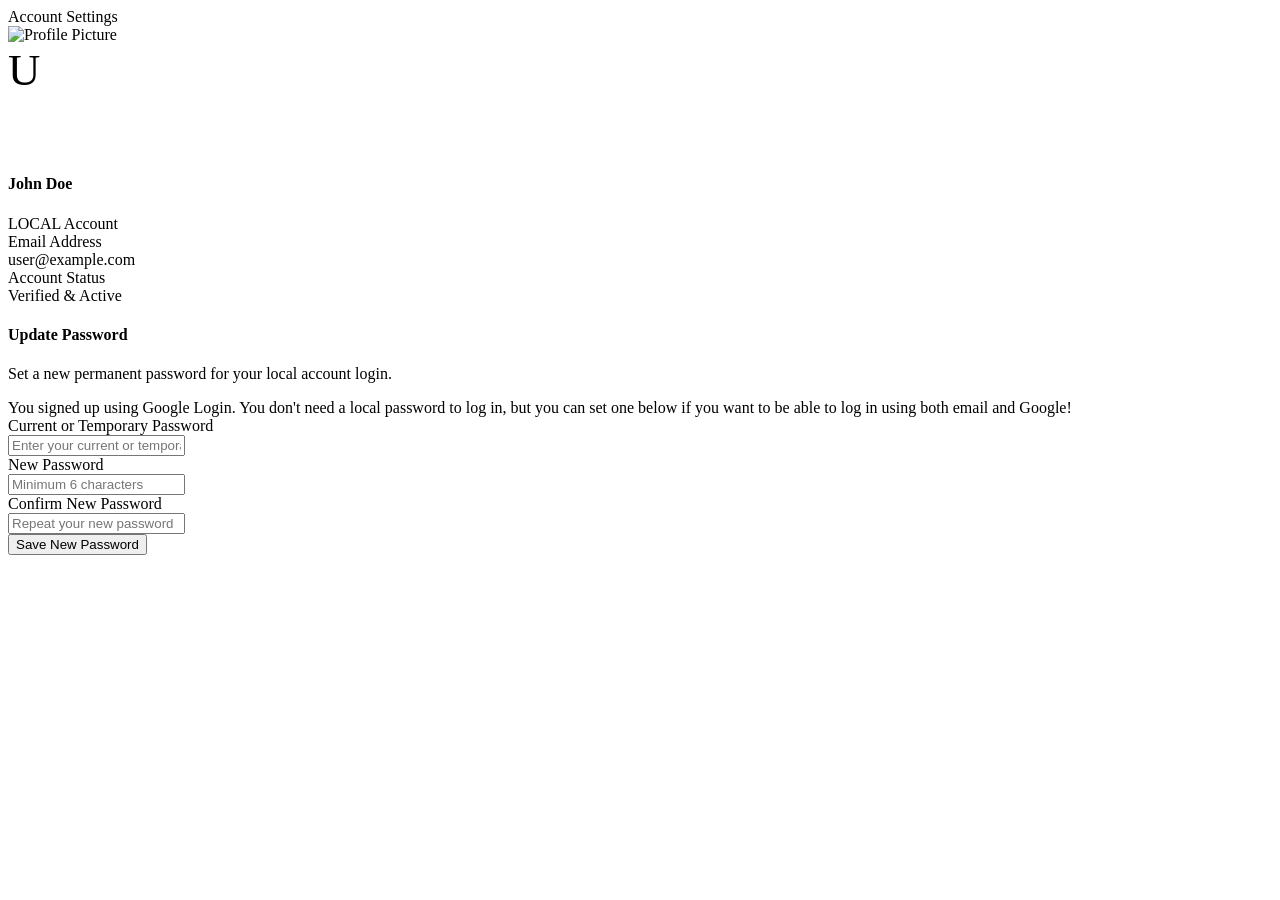
<file: src/main/resources/templates/settings/index.html>
<!DOCTYPE html>
<html lang="en" xmlns:th="http://www.thymeleaf.org" xmlns:layout="http://www.ultraq.net.nz/thymeleaf/layout" layout:decorate="~{layouts/base}">
<head>
    <title>Account Settings - FinTrack</title>
</head>
<body>
<div layout:fragment="page-header">Account Settings</div>

<div layout:fragment="content">
    <div class="row max-w-7xl mx-auto g-4">
        <!-- Profile Card -->
        <div class="col-lg-5">
            <div class="card border-0 shadow-sm rounded-4 overflow-hidden h-100">
                <div class="card-header bg-primary text-white p-4 text-center position-relative">
                    <div class="mb-3 mt-2">
                        <div th:if="${user.profilePictureUrl != null}">
                            <img th:src="${user.profilePictureUrl}" class="rounded-circle shadow-lg border border-3 border-white" style="width: 110px; height: 110px; object-fit: cover;" alt="Profile Picture">
                        </div>
                        <div th:unless="${user.profilePictureUrl != null}" class="rounded-circle bg-white text-primary mx-auto d-flex align-items-center justify-content-center fw-bold shadow-lg" style="width: 110px; height: 110px; font-size: 2.8rem;">
                            <span th:text="${#strings.substring(user.firstName, 0, 1)}">U</span>
                        </div>
                    </div>
                    <h4 class="fw-bold mb-1" th:text="${user.firstName + ' ' + user.lastName}">John Doe</h4>
                    <span class="badge bg-white bg-opacity-25 px-3 py-2 rounded-pill fs-8"><i class="fa-solid fa-shield-halved me-1"></i> <span th:text="${user.provider}">LOCAL</span> Account</span>
                </div>
                <div class="card-body p-4">
                    <div class="mb-4">
                        <label class="text-muted fw-semibold fs-7 mb-1">Email Address</label>
                        <div class="d-flex align-items-center bg-light px-3 py-2 rounded-3 border">
                            <i class="fa-regular fa-envelope text-primary me-3 fs-5"></i>
                            <span class="fw-medium text-dark" th:text="${user.email}">user@example.com</span>
                        </div>
                    </div>
                    <div class="mb-4">
                        <label class="text-muted fw-semibold fs-7 mb-1">Account Status</label>
                        <div class="d-flex align-items-center bg-light px-3 py-2 rounded-3 border">
                            <i class="fa-solid fa-user-shield text-emerald me-3 fs-5"></i>
                            <span class="fw-medium text-dark">Verified & Active</span>
                        </div>
                    </div>
                </div>
            </div>
        </div>

        <!-- Change Password Card -->
        <div class="col-lg-7">
            <div class="card border-0 shadow-sm rounded-4 p-4 h-100">
                <div class="card-body">
                    <h4 class="fw-bold text-dark mb-2"><i class="fa-solid fa-key text-primary me-2"></i> Update Password</h4>
                    <p class="text-muted fs-7 mb-4">Set a new permanent password for your local account login.</p>

                    <div th:if="${success}" class="alert alert-success rounded-3 py-2 px-3 fs-7 fw-medium shadow-sm mb-4" th:text="${success}"></div>
                    <div th:if="${error}" class="alert alert-danger rounded-3 py-2 px-3 fs-7 fw-medium shadow-sm mb-4" th:text="${error}"></div>

                    <div th:if="${user.provider.name() == 'GOOGLE'}" class="alert alert-info rounded-3 py-3 px-3 fs-7 fw-medium shadow-sm mb-4">
                        <i class="fa-brands fa-google fs-5 me-2 text-primary"></i>
                        You signed up using Google Login. You don't need a local password to log in, but you can set one below if you want to be able to log in using both email and Google!
                    </div>

                    <form th:action="@{/settings/change-password}" method="post">
                        <div th:if="${user.password != null}" class="mb-3">
                            <label for="currentPassword" class="form-label fw-semibold fs-7 text-dark">Current or Temporary Password</label>
                            <div class="input-group">
                                <span class="input-group-text"><i class="fa-solid fa-lock"></i></span>
                                <input type="password" class="form-control" id="currentPassword" name="currentPassword" placeholder="Enter your current or temporary password" required>
                            </div>
                        </div>

                        <div class="mb-3">
                            <label for="newPassword" class="form-label fw-semibold fs-7 text-dark">New Password</label>
                            <div class="input-group">
                                <span class="input-group-text"><i class="fa-solid fa-key text-emerald"></i></span>
                                <input type="password" class="form-control" id="newPassword" name="newPassword" placeholder="Minimum 6 characters" required minlength="6">
                            </div>
                        </div>

                        <div class="mb-4">
                            <label for="confirmPassword" class="form-label fw-semibold fs-7 text-dark">Confirm New Password</label>
                            <div class="input-group">
                                <span class="input-group-text"><i class="fa-solid fa-check-double text-emerald"></i></span>
                                <input type="password" class="form-control" id="confirmPassword" name="confirmPassword" placeholder="Repeat your new password" required minlength="6">
                            </div>
                        </div>

                        <button type="submit" class="btn btn-primary px-4 py-2 fw-bold shadow-sm"><i class="fa-solid fa-floppy-disk me-2"></i> Save New Password</button>
                    </form>
                </div>
            </div>
        </div>
    </div>
</div>
</body>
</html>
</file>
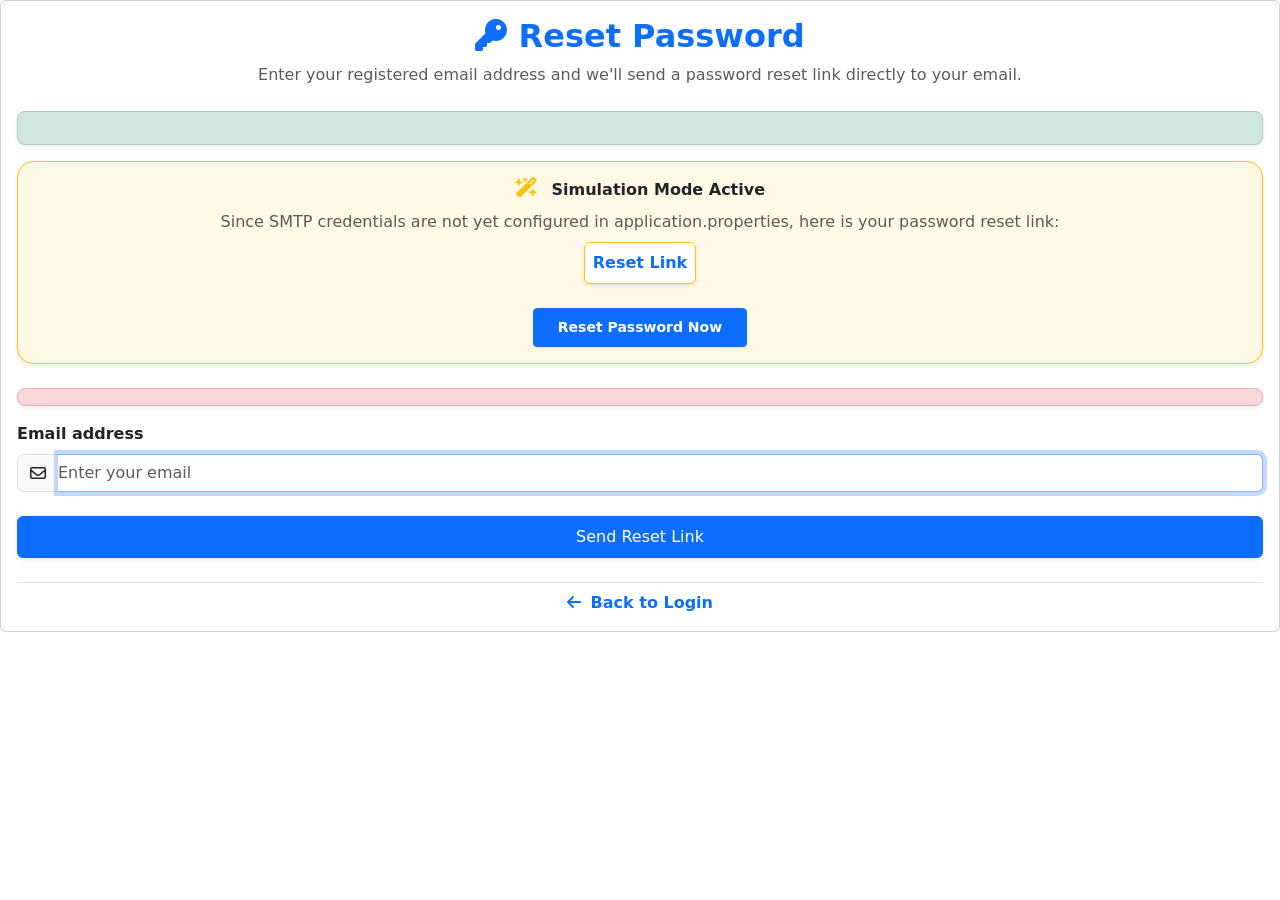
<file: src/main/resources/templates/auth/forgot-password.html>
<!DOCTYPE html>
<html lang="en" xmlns:th="http://www.thymeleaf.org">
<head>
    <meta charset="UTF-8">
    <meta name="viewport" content="width=device-width, initial-scale=1.0">
    <title>Forgot Password - FinTrack</title>
    <!-- Bootstrap 5 CSS -->
    <link href="https://cdn.jsdelivr.net/npm/bootstrap@5.3.2/dist/css/bootstrap.min.css" rel="stylesheet">
    <!-- FontAwesome for Icons -->
    <link rel="stylesheet" href="https://cdnjs.cloudflare.com/ajax/libs/font-awesome/6.4.2/css/all.min.css">
    <!-- Custom CSS -->
    <link rel="stylesheet" th:href="@{/css/style.css}">
</head>
<body class="fade-in">
    <div class="auth-wrapper">
        <div class="card auth-card fade-in">
            <div class="card-body">
                <div class="text-center mb-4">
                    <h2 class="fw-bold text-primary mb-2"><i class="fa-solid fa-key"></i> Reset Password</h2>
                    <p class="text-muted fs-7">Enter your registered email address and we'll send a password reset link directly to your email.</p>
                </div>

                <div th:if="${success}" class="alert alert-success rounded-3 py-3 px-3 fs-7 fw-medium shadow-sm mb-3 text-center" th:text="${success}"></div>
                <div th:if="${resetLink}" class="alert alert-warning rounded-4 py-3 px-3 fs-7 fw-medium shadow-sm text-center mb-4 border-warning bg-warning bg-opacity-10">
                    <p class="mb-2 fw-bold text-dark fs-6"><i class="fa-solid fa-wand-magic-sparkles text-warning me-2 fs-5"></i> Simulation Mode Active</p>
                    <p class="mb-2 text-muted fs-8">Since SMTP credentials are not yet configured in application.properties, here is your password reset link:</p>
                    <div class="bg-white p-2 rounded border border-warning d-inline-block fw-bold text-primary fs-7 mb-3 shadow-sm" style="word-break: break-all;">
                        <a th:href="${resetLink}" class="text-decoration-none" th:text="${resetLink}">Reset Link</a>
                    </div>
                    <br>
                    <a th:href="${resetLink}" class="btn btn-primary fw-bold btn-sm shadow-sm px-4 py-2 text-decoration-none d-inline-block mt-2">Reset Password Now</a>
                </div>
                <div th:if="${error}" class="alert alert-danger rounded-3 py-2 px-3 fs-7 fw-medium shadow-sm mb-3" th:text="${error}"></div>

                <form th:action="@{/forgot-password}" method="post">
                    <div class="mb-4">
                        <label for="email" class="form-label fw-semibold text-dark fs-7">Email address</label>
                        <div class="input-group">
                            <span class="input-group-text"><i class="fa-regular fa-envelope"></i></span>
                            <input type="email" class="form-control border-start-0 ps-0" id="email" name="email" placeholder="Enter your email" required autofocus>
                        </div>
                    </div>
                    
                    <button type="submit" class="btn btn-primary w-100 mb-4 py-2 fs-6 shadow-sm">Send Reset Link</button>
                    
                    <div class="text-center pt-2 border-top">
                        <p class="text-muted mb-0 fs-7"><a th:href="@{/login}" class="text-decoration-none fw-bold text-primary"><i class="fa-solid fa-arrow-left me-1"></i> Back to Login</a></p>
                    </div>
                </form>
            </div>
        </div>
    </div>
    
    <script src="https://cdn.jsdelivr.net/npm/bootstrap@5.3.2/dist/js/bootstrap.bundle.min.js"></script>
</body>
</html>
</file>
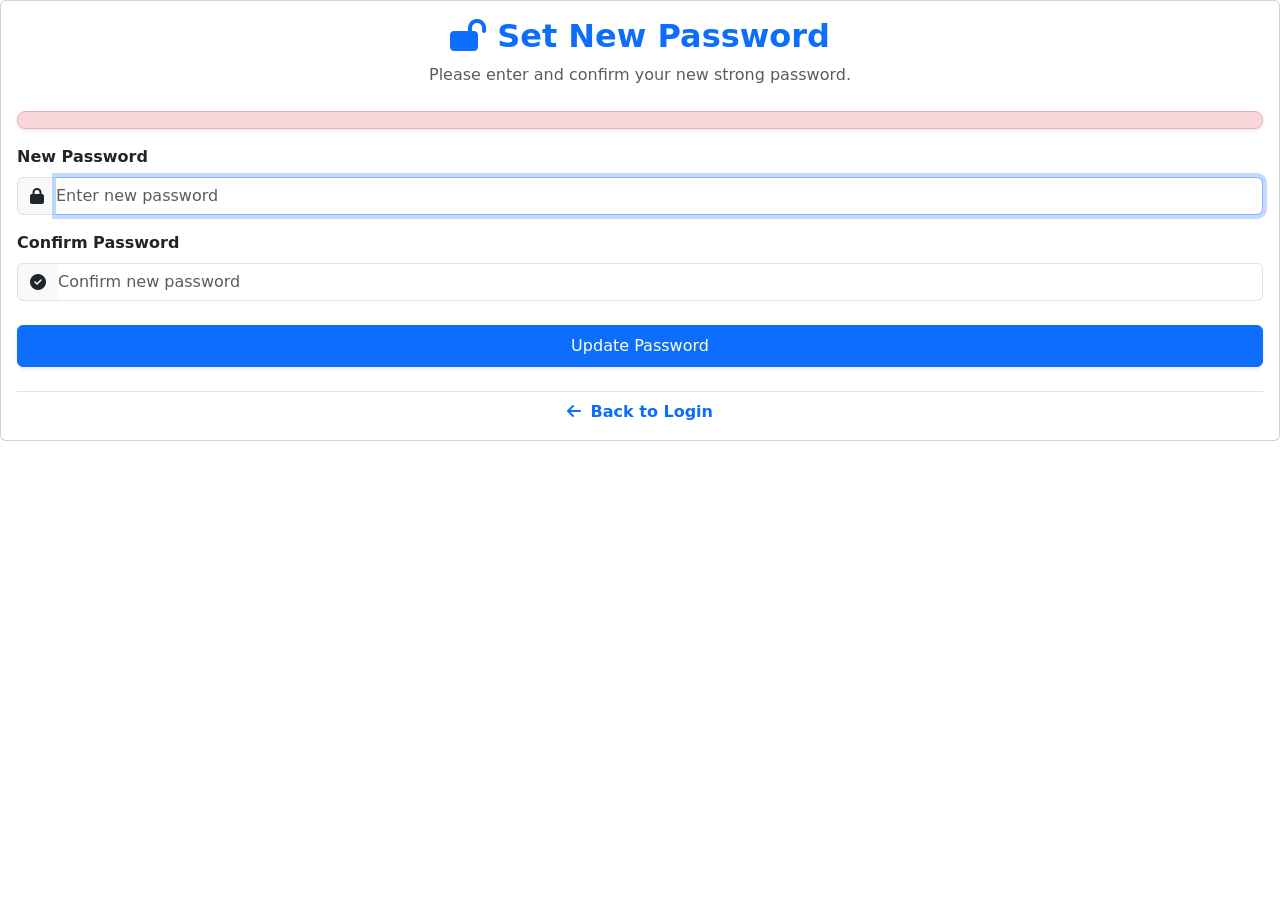
<file: src/main/resources/templates/auth/reset-password.html>
<!DOCTYPE html>
<html lang="en" xmlns:th="http://www.thymeleaf.org">
<head>
    <meta charset="UTF-8">
    <meta name="viewport" content="width=device-width, initial-scale=1.0">
    <title>Set New Password - FinTrack</title>
    <!-- Bootstrap 5 CSS -->
    <link href="https://cdn.jsdelivr.net/npm/bootstrap@5.3.2/dist/css/bootstrap.min.css" rel="stylesheet">
    <!-- FontAwesome for Icons -->
    <link rel="stylesheet" href="https://cdnjs.cloudflare.com/ajax/libs/font-awesome/6.4.2/css/all.min.css">
    <!-- Custom CSS -->
    <link rel="stylesheet" th:href="@{/css/style.css}">
</head>
<body class="fade-in">
    <div class="auth-wrapper">
        <div class="card auth-card fade-in">
            <div class="card-body">
                <div class="text-center mb-4">
                    <h2 class="fw-bold text-primary mb-2"><i class="fa-solid fa-lock-open"></i> Set New Password</h2>
                    <p class="text-muted fs-7">Please enter and confirm your new strong password.</p>
                </div>

                <div th:if="${error}" class="alert alert-danger rounded-3 py-2 px-3 fs-7 fw-medium shadow-sm" th:text="${error}"></div>

                <form th:action="@{/reset-password}" method="post">
                    <input type="hidden" name="token" th:value="${token}">
                    
                    <div class="mb-3">
                        <label for="password" class="form-label fw-semibold text-dark fs-7">New Password</label>
                        <div class="input-group">
                            <span class="input-group-text"><i class="fa-solid fa-lock"></i></span>
                            <input type="password" class="form-control border-start-0 ps-0" id="password" name="password" placeholder="Enter new password" required autofocus>
                        </div>
                    </div>

                    <div class="mb-4">
                        <label for="confirmPassword" class="form-label fw-semibold text-dark fs-7">Confirm Password</label>
                        <div class="input-group">
                            <span class="input-group-text"><i class="fa-solid fa-circle-check"></i></span>
                            <input type="password" class="form-control border-start-0 ps-0" id="confirmPassword" name="confirmPassword" placeholder="Confirm new password" required>
                        </div>
                    </div>
                    
                    <button type="submit" class="btn btn-primary w-100 mb-4 py-2 fs-6 shadow-sm">Update Password</button>
                    
                    <div class="text-center pt-2 border-top">
                        <p class="text-muted mb-0 fs-7"><a th:href="@{/login}" class="text-decoration-none fw-bold text-primary"><i class="fa-solid fa-arrow-left me-1"></i> Back to Login</a></p>
                    </div>
                </form>
            </div>
        </div>
    </div>
    
    <script src="https://cdn.jsdelivr.net/npm/bootstrap@5.3.2/dist/js/bootstrap.bundle.min.js"></script>
</body>
</html>
</file>
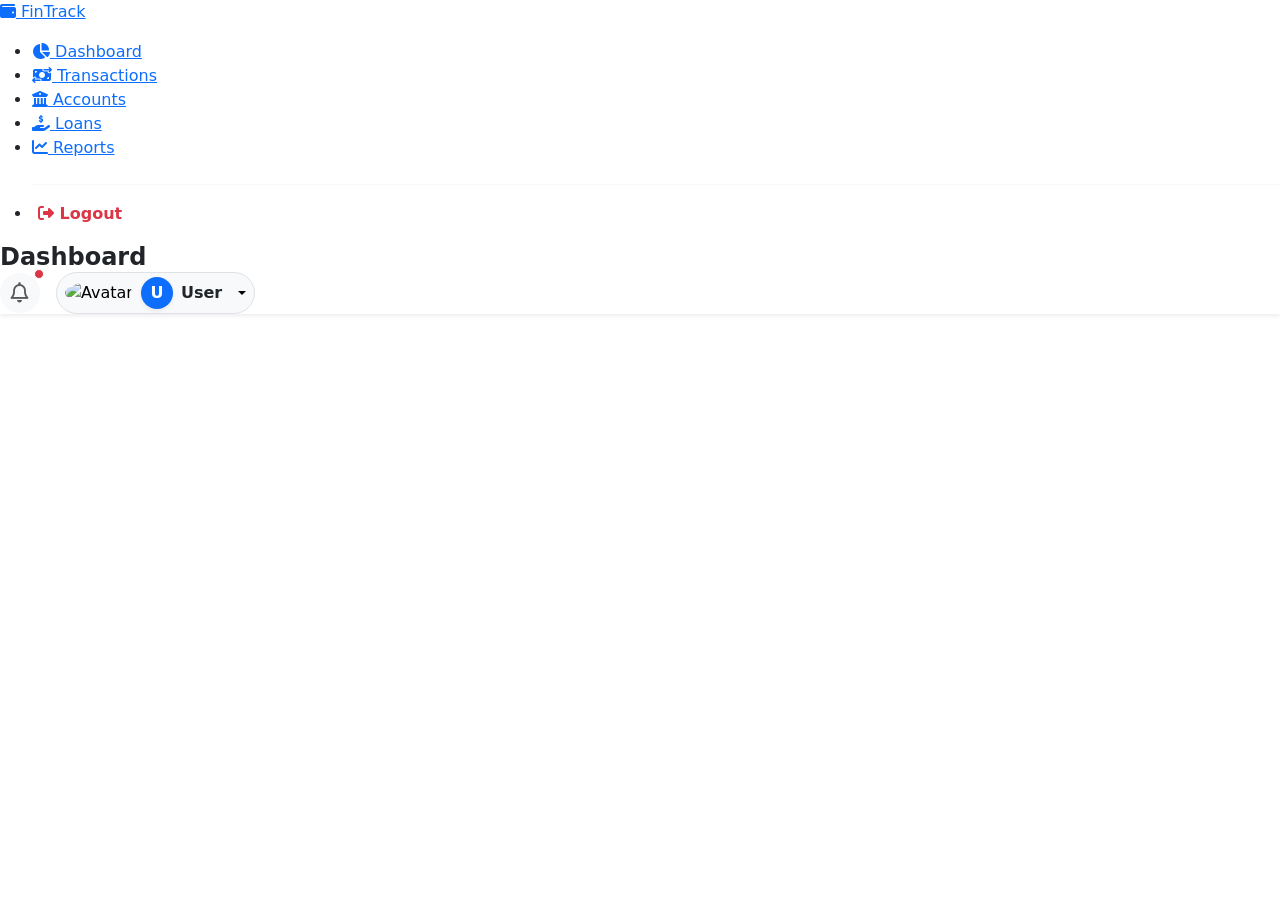
<file: src/main/resources/templates/layouts/base.html>
<!DOCTYPE html>
<html lang="en" xmlns:th="http://www.thymeleaf.org" xmlns:layout="http://www.ultraq.net.nz/thymeleaf/layout" xmlns:sec="http://www.thymeleaf.org/extras/spring-security">
<head>
    <meta charset="UTF-8">
    <meta name="viewport" content="width=device-width, initial-scale=1.0">
    <title layout:title-pattern="$LAYOUT_TITLE - $CONTENT_TITLE">Finance Management System</title>
    
    <!-- Bootstrap 5 CSS -->
    <link href="https://cdn.jsdelivr.net/npm/bootstrap@5.3.2/dist/css/bootstrap.min.css" rel="stylesheet">
    <!-- FontAwesome for Icons -->
    <link rel="stylesheet" href="https://cdnjs.cloudflare.com/ajax/libs/font-awesome/6.4.2/css/all.min.css">
    
    <!-- Custom CSS -->
    <link rel="stylesheet" th:href="@{/css/style.css}">
    
    <!-- Specific Page CSS slot -->
    <th:block layout:fragment="css"></th:block>
</head>
<body class="fade-in">

    <!-- Sidebar Overlay for mobile -->
    <div class="sidebar-overlay" id="sidebarOverlay"></div>

    <!-- Sidebar -->
    <nav class="sidebar" id="sidebar">
        <a th:href="@{/dashboard}" class="brand">
            <i class="fa-solid fa-wallet"></i> <span>FinTrack</span>
        </a>
        <ul class="sidebar-nav mt-3">
            <li class="sidebar-nav-item">
                <a th:href="@{/dashboard}" class="sidebar-nav-link">
                    <i class="fa-solid fa-chart-pie"></i> <span>Dashboard</span>
                </a>
            </li>
            <li class="sidebar-nav-item">
                <a th:href="@{/transactions}" class="sidebar-nav-link">
                    <i class="fa-solid fa-money-bill-transfer"></i> <span>Transactions</span>
                </a>
            </li>
            <li class="sidebar-nav-item">
                <a th:href="@{/accounts}" class="sidebar-nav-link">
                    <i class="fa-solid fa-building-columns"></i> <span>Accounts</span>
                </a>
            </li>
            <li class="sidebar-nav-item">
                <a th:href="@{/loans}" class="sidebar-nav-link">
                    <i class="fa-solid fa-hand-holding-dollar"></i> <span>Loans</span>
                </a>
            </li>
            <li class="sidebar-nav-item">
                <a th:href="@{/reports}" class="sidebar-nav-link">
                    <i class="fa-solid fa-chart-line"></i> <span>Reports</span>
                </a>
            </li>
            <li class="sidebar-nav-item mt-4 pt-3 border-top border-light">
                <form th:action="@{/logout}" method="post" class="d-inline w-100">
                    <button type="submit" class="sidebar-nav-link border-0 bg-transparent text-danger w-100 text-start fw-semibold">
                        <i class="fa-solid fa-right-from-bracket"></i> <span>Logout</span>
                    </button>
                </form>
            </li>
        </ul>
    </nav>

    <!-- Main Content -->
    <main class="main-content">
        <!-- Top Navbar -->
        <header class="top-navbar shadow-sm">
            <div class="d-flex align-items-center">
                <button class="btn btn-link text-dark d-md-none p-0 me-3" id="sidebarToggle" aria-label="Toggle Navigation">
                    <i class="fa-solid fa-bars fs-4"></i>
                </button>
                <h4 class="mb-0 fw-bold text-dark" layout:fragment="page-header">Dashboard</h4>
            </div>
            
            <div class="user-profile d-flex align-items-center gap-3">
                <div class="notifications">
                    <button class="btn btn-light rounded-circle position-relative p-2 d-flex align-items-center justify-content-center" style="width: 40px; height: 40px;">
                        <i class="fa-regular fa-bell fs-5 text-muted"></i>
                        <span class="position-absolute top-0 start-100 translate-middle p-1 bg-danger border border-white rounded-circle">
                            <span class="visually-hidden">New alerts</span>
                        </span>
                    </button>
                </div>
                <div class="dropdown">
                    <button class="btn btn-light dropdown-toggle d-flex align-items-center gap-2 rounded-pill py-1 px-2 border" type="button" data-bs-toggle="dropdown" aria-expanded="false">
                        <div th:if="${#authentication.principal.profilePictureUrl != null}">
                            <img th:src="${#authentication.principal.profilePictureUrl}" class="rounded-circle" style="width: 32px; height: 32px; object-fit: cover; border: 2px solid var(--primary-color);" alt="Avatar">
                        </div>
                        <div th:unless="${#authentication.principal.profilePictureUrl != null}" class="rounded-circle bg-primary text-white d-flex align-items-center justify-content-center fw-bold fs-6 shadow-sm" style="width: 32px; height: 32px;">
                            <span th:text="${#strings.substring(#authentication.principal.fullName, 0, 1)}">U</span>
                        </div>
                        <span class="d-none d-md-inline fw-semibold text-dark pe-1" sec:authentication="principal.fullName">User</span>
                    </button>
                    <ul class="dropdown-menu dropdown-menu-end shadow-lg border-0 rounded-4 mt-2 p-2">
                        <li><a class="dropdown-item rounded-3 py-2 px-3 fw-medium" th:href="@{/settings}"><i class="fa-regular fa-user me-2 text-primary"></i> Profile</a></li>
                        <li><a class="dropdown-item rounded-3 py-2 px-3 fw-medium" th:href="@{/settings}"><i class="fa-solid fa-gear me-2 text-primary"></i> Settings</a></li>
                        <li><hr class="dropdown-divider my-1"></li>
                        <li>
                            <form th:action="@{/logout}" method="post">
                                <button type="submit" class="dropdown-item rounded-3 py-2 px-3 text-danger fw-semibold">
                                    <i class="fa-solid fa-right-from-bracket me-2"></i> Logout
                                </button>
                            </form>
                        </li>
                    </ul>
                </div>
            </div>
        </header>

        <!-- Dynamic Content -->
        <div layout:fragment="content" class="fade-in">
            <!-- Page specific content will go here -->
        </div>

    </main>

    <!-- Modals slot outside main content and animation stacking context -->
    <div layout:fragment="modals"></div>

    <!-- Bootstrap 5 JS Bundle -->
    <script src="https://cdn.jsdelivr.net/npm/bootstrap@5.3.2/dist/js/bootstrap.bundle.min.js"></script>
    <!-- Custom JS -->
    <script th:src="@{/js/main.js}"></script>
    
    <!-- Specific Page JS slot -->
    <th:block layout:fragment="script"></th:block>
</body>
</html>
</file>
